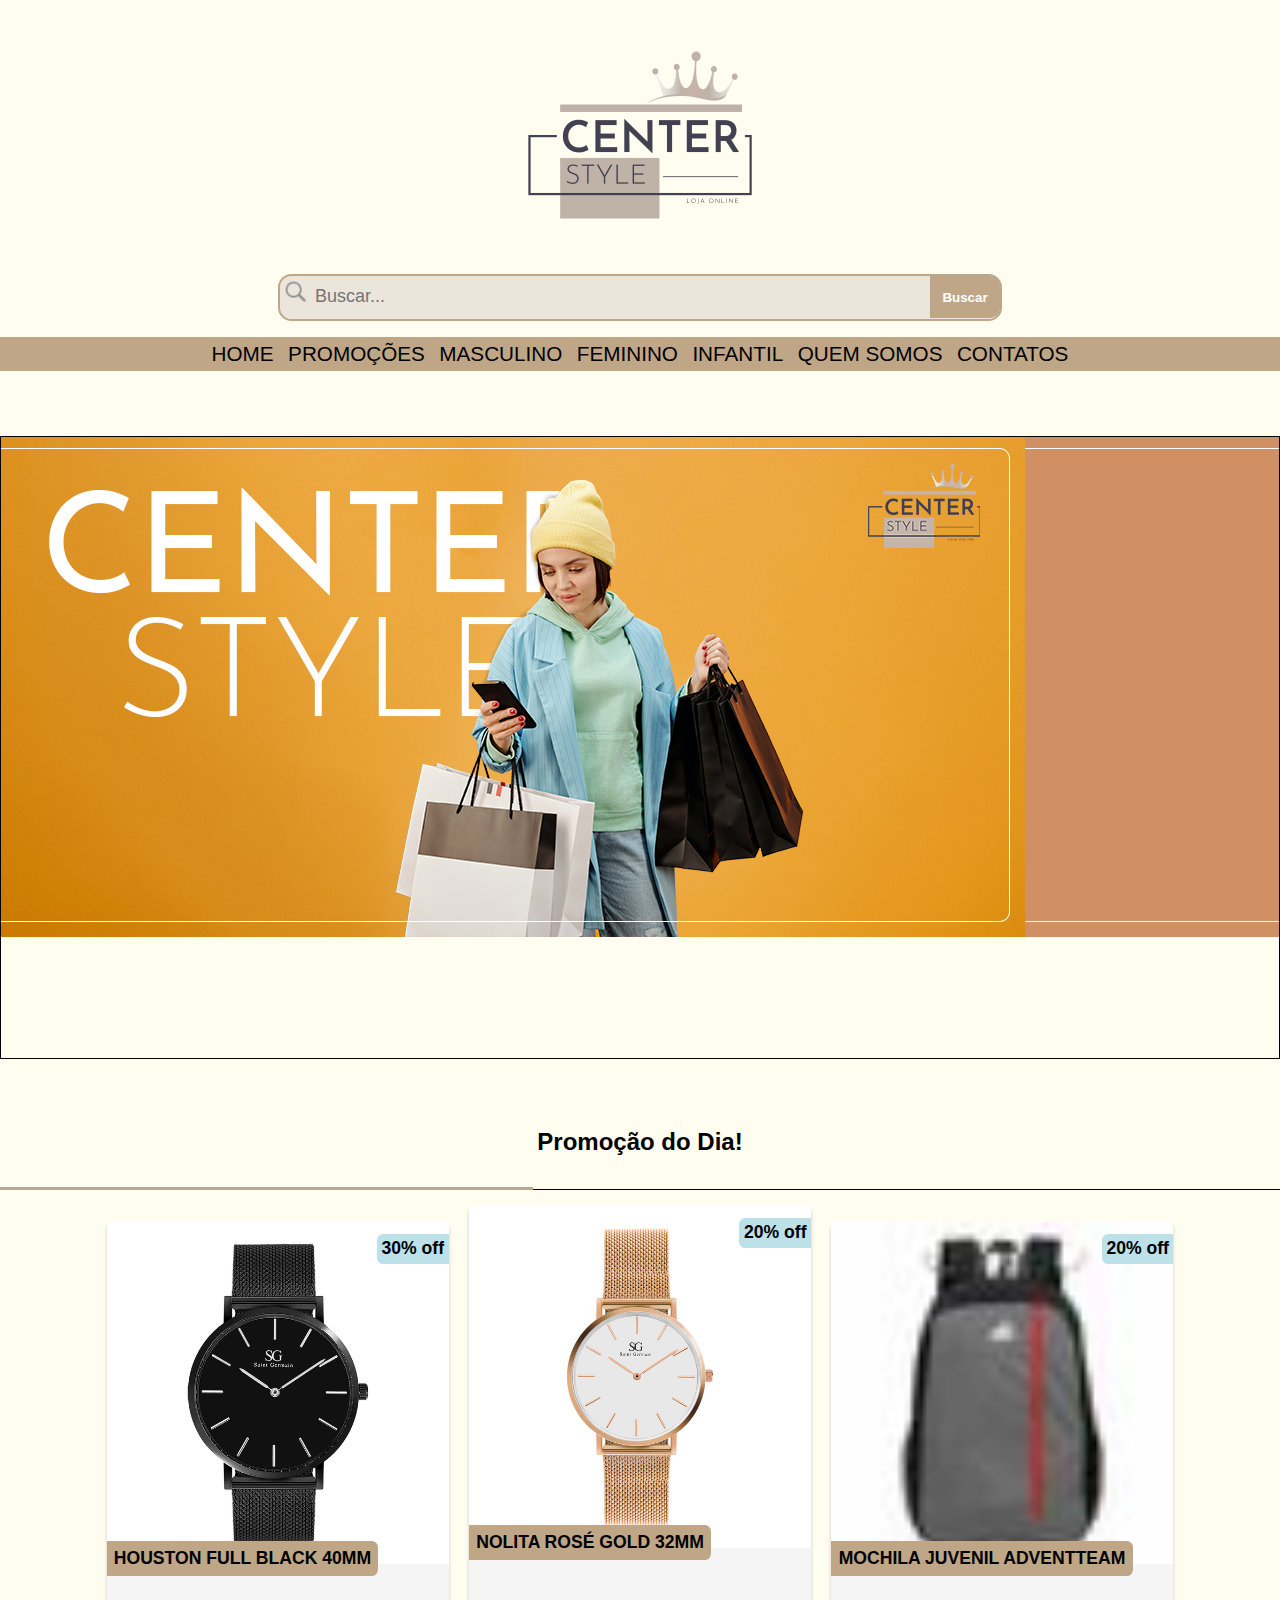
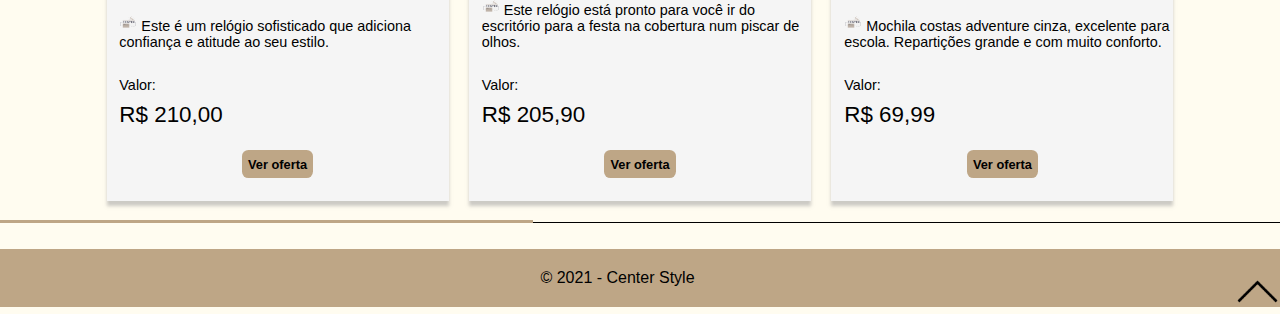
<file: Center Style/index.html>
<!DOCTYPE html>
<html>
    <head lang="pt-br">
        <title>Center Style </title>
        <meta charset="UTF-8"/>
        <meta name="author" content="Robert Vagner">
        <meta name="description" content="Center Style é uma loja online que atende apenas o Sul de Minas, conheça os nossos produtos.">
        <meta name="keywords" content="loja, roupas, minas gerais, variedades, novidade, center, style">
        <meta name="viewport" content="width=device-width, initial-scale=1"/>
        <link rel="shortcut icon" href="./img/logo/Center Style.png">
        <!-- Todo css da página -->
        <style>
            html {
                scroll-behavior: smooth;
            }
            body{
                background-color: rgb(255, 252, 240);
                text-align: center;
                margin: auto;
                font-family: Verdana, Geneva, Tahoma, sans-serif;
            }
            .imagem{
                width: 30vh;
            }
            /* css do item de busca */
            #divBusca{
                align-items: center;
                text-align: center;
                margin: auto;
                background-color:rgb(236, 229, 220);
                border:solid 2px rgb(190, 166, 134);
                border-radius:1.5vh;
                width:80vh;
                height:4.8vh;
            }

            #txtBusca{
                float:left;
                background-color:transparent;
                padding-left:5px;
                font-size:18px;
                border:none;
                height:4.4vh;
                width:60vh;
            }

            #btnBusca{
                border:none;
                float: right;
                height:4.7vh;
                border-radius:0 1.1vh 1.1vh 0;
                width:70px;
                font-weight:bold;
                color: white;
                background:rgb(190, 166, 134);
            }
            #divBusca img{
                float:left;
                width: 30px;
            }
            /* css do menu institucional */
            .menuinst{
                width: 100%;
            }
            .menuinst ul{
                background: rgb(190, 166, 134);
                padding: 5px;
            }
            .menuinst ul li{
                display: inline;
                list-style-type: none;
            }
            .menuinst ul li a{
                font-family: Verdana, Geneva, Tahoma, sans-serif;
                text-decoration: none;
                color: black;
                text-transform: uppercase;
                font-size: 2.3vh;
                padding: 0px 5px;
            }
            .menuinst ul li a:hover{
                background: burlywood;
                border-radius: 15%;
            }
            /* css do efeito carrosel nas imagens */
            .carrossel{
                overflow: hidden;
                width: 100%;
            }
            .carrossel ul{
                width: 0;
                padding: 0;
                margin: 50px auto;
                width: 142vh;
                height: 69vh;
                outline: 0.5px solid black;
                display: flex;
                overflow: hidden;
            }
            .carrossel ul li{
                list-style-type: none;
                position: relative;
                animation: slide 20s infinite ease-out;
            }
            /* efeito de carrosel, movimentos */
            @keyframes slide{
                0%{left: 0px;}
                10%{left: 0px;}
                20%{left: -1024px;}
                30%{left: -1024px;}
                40%{left: -2048px;}
                50%{left: -2048px;}
                60%{left: -3072px;}
                70%{left: -3072px;}
                80%{left: -4096px;}
                90%{left: -4096px;}
                100%{left: 0px;}
            }
            /*aqui é o css dos traços*/
            .traços {
                display:inline-flex;
                width: 100%;
                position: relative;
                align-items: baseline;
            }
            .traços #t1 {
                height: 3px;
                border: none;
                background-color: rgb(190, 166, 134);
                width: 50%;
            }
            .traços #t2 {
                height: 1px;
                border: none;
                background-color: black;
                width: 70%;
            }
            /*Promoções*/
            .promoção{
                right: 0%;
                font-size: 1.1em;
                position: absolute;
                padding: 0.5vh;
                top: -1%;
                background-color: rgb(188, 225, 233);
                border-radius: 0.5vw 0vw 0vw 0.5vw;
                font-weight: bold;
            } 
            .pacotes{  
                display:inline-block;
                position: relative;
                box-shadow: 0vw 0.37vw 0.26vw rgba(153, 153, 153, 0.5);
                margin:0.5em;
                padding:0%;
                width: 38vmin;
                height: auto;
                background-color: rgb(245, 245, 245); 
                color:black ;
                padding-bottom: 5px;
            }
            
            .pacotes button {
                margin-bottom: 2vh;
                padding: 0.7vh;
                border:none;
                background-color: rgb(190, 166, 134);
                border-radius: 0.5vw 0.5vw 0.5vw 0.5vw;
                font-weight: bold;
                font-size: 0.8rem;
            }
            .pacotes button a{
                text-decoration: none;
                color: inherit;
            }
            .pacotes button:hover {
                background-color: rgb(219, 202, 180);
                cursor: pointer;
            }
            .pacotes h2{
                text-transform: uppercase;
                text-align:center;
                font-size: 1.1em;
                margin-left: 0%;
                margin-bottom: 0%;
                margin-top: -8%;
                position: absolute;
                background-color:rgb(190, 166, 134);
                padding: 0.8vh;
                border-radius: 0vw 0.5vw 0.5vw 0vw;
            }
            .pacotes:hover {
                transform: scale(1.1);
                transition: transform 0.2s ease 0.2s;
                border:1px solid rgb(107, 52, 52);
                border-style: solid;
            }
            .pacotes img{
                width: 100%;
            /*border-radius: 1vw 1vw 0vw 0vw;*/
            }
            .pacotes #icon{
                width: 18px;
                height: 18px;
            }
            .pacotes #saída{
                text-align: left;
                margin-top: 3vh;
                margin-left: 1vmax;
                font-size: 0.9em;
            }
            .pacotes #info{
                text-align: left;
                margin-top: 3vh;
                margin-left: 1vmax;
                font-size: 0.9rem;
                margin-bottom: 1vh;
            }
            .pacotes #valor{
                text-align: left;
                margin-top: 0%;
                margin-left: 1vmax;
                font-size: 1.4em;
            }
            /* rodapé da página */
            footer{
                font-family: Verdana, Geneva, Tahoma, sans-serif;
                background: rgb(190, 166, 134);
                color: black;
                padding: 20px 0;
                text-align: center;
                font-weight: 100;
            }
            footer img{
                width: 5vh;
                float: right;
            }

        </style>
     </head>
     <!--Aqui começa o corpo da página-->
     <body id="bg">
        <div class="container">
            <header>
                <!-- logo inicial da página -->
                <img class="imagem" src="./img/logo/01.png" id="topo"/>
                <!-- Html do item de busca -->
                <div id="divBusca">
                    <img src="./img/logo/search.png" alt="Buscar..."/>
                    <input type="text" id="txtBusca" placeholder="Buscar..."/>
                    <button id="btnBusca" onclick="alert('A busca ainda não está habilitada!')">Buscar</button>
                </div>
                <!-- Menu institucional -->
                <div class="menuinst">
                    <ul>
                        <li><a href="./index.html">Home</a></li>
                        <li><a href="./promocoes.html" target="blank">Promoções</a></li>
                        <li><a href="#topo">Masculino</a></li>
                        <li><a href="#topo">Feminino</a></li>
                        <li><a href="#topo">Infantil</a></li>
                        <li><a href="#topo">Quem Somos</a></li>
                        <li><a href="#topo">Contatos</a></li>
                    </ul>
                </div>
            </header>
            <!-- Lista com as imagens do carrosel -->
            <div class="carrossel">
                <ul>
                    <li>
                        <img src="./img/carrossel/01.jpg" alt="">
                    </li>
                    <li>
                        <img src="./img/carrossel/02.jpg" alt="">
                    </li>
                    <li>
                        <img src="./img/carrossel/03.jpg" alt="">
                    </li>
                    <li>
                        <img src="./img/carrossel/04.jpg" alt="">
                    </li>
                    <li>
                        <img src="./img/carrossel/05.jpg" alt="">
                    </li>
                </ul>
            </div>
            <div class="conteudo">
                <h2 id="promocoes">Promoção do Dia!</h2>
                <!--Traços depois do texto tíulo-->
                <div class="traços">
                    <hr id="t1"><hr id="t2">
                </div> 
                <!--pacotes de promoções-->
                <div class="pacotes">
                    <img id="relógioimg2" src="./img/conteudo/HOUSTON FULL BLACK 40MM - R$190/01.jpg" alt="relógio masculino">
                    <p class="promoção">30% off</p>
                  <h2> HOUSTON FULL BLACK 40MM </h2><br><br>
                  <p id="saída">
                      <img src="./img/logo/01.png" alt="icon" id="icon">
                      Este é um relógio sofisticado que adiciona confiança e atitude ao seu estilo.
                  </p>
                  <p id="info">Valor:</p>
                  <p id="valor">R$ 210,00</p>
                  <button><a href="./relogio1.html" target="blank">Ver oferta</a></button>
                  </div>
          
                  <div class="pacotes">
                      <img id="relogioimg2" src="./img/conteudo/NOLITA ROSÉ GOLD 32MM - R$190,00/01.jpg" alt="relógio feminino">
                      <p class="promoção">20% off</p>
                     <h2> NOLITA ROSÉ GOLD 32MM </h2><br><br>
                     <p id="saída">
                      <img src="./img/logo/01.png" alt="icon" id="icon"> 
                      Este relógio está pronto para você ir do escritório para a festa na cobertura num piscar de olhos.
                     </p>
                     <p id="info">Valor:</p>
                     <p id="valor">R$ 205,90</p>
                     <button><a href="./relogio2.html" target="blank">Ver oferta</a></button>
                  </div>
          
                  <div class="pacotes">
                    <img id="mochila" src="./img/conteudo/Mochila juvenil adventteam - R$32,29/01.jpg" alt="Mochila">
                    <p class="promoção">20% off</p>
                  <h2> Mochila juvenil adventteam</h2><br><br>
                  <p id="saída">
                    <img src="./img/logo/01.png" alt="icon" id="icon"> 
                    Mochila costas adventure cinza, excelente para escola. Repartições grande e com muito conforto.
                  </p>
                  <p id="info">Valor:</p>
                  <p id="valor">R$ 69,99</p>
                  <button><a href="./mochila1.html" target="blank">Ver oferta</a></button>
                  </div>          
            </div>
            <!--Traços depois do texto tíulo-->
            <div class="traços">
                <hr id="t1"><hr id="t2">
            </div> 
            <br><br>
        </div>
            <!-- Rodapé da Página -->
            <div class="rodape">
                <footer>
                    <div class="fim">
                        <span>&copy; 2021 - Center Style</span>
                        <a href="#topo"><img src="./img/logo/seta.png" class="seta" alt="" title="Voltar ao Topo"></a>
                    </div>
                </footer>
            </div>        
    </body>

</html>
</file>
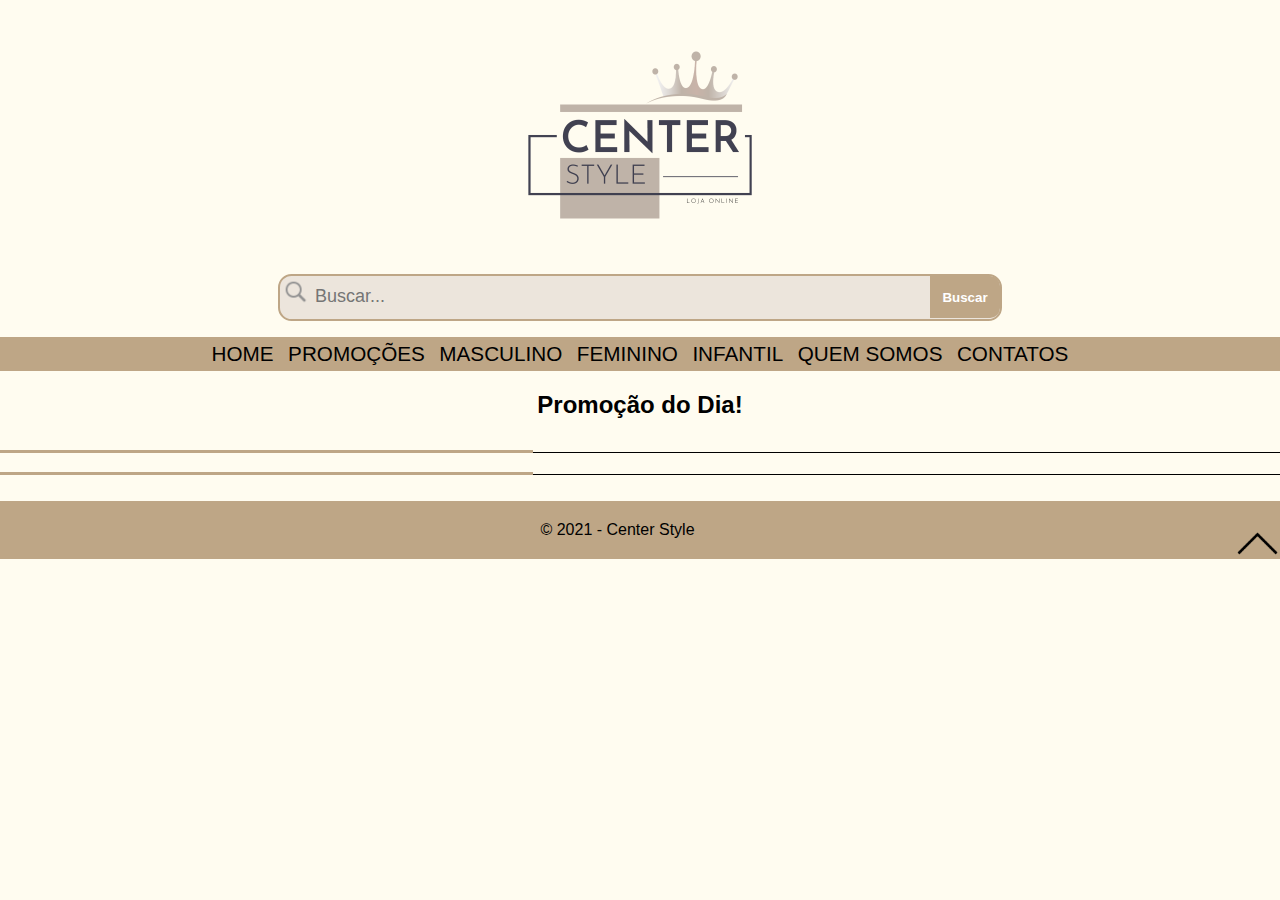
<file: Center Style/mochila1.html>
<!DOCTYPE html>
<html>
    <head lang="pt-br">
        <title>Center Style </title>
        <meta charset="UTF-8"/>
        <meta name="author" content="Robert Vagner">
        <meta name="description" content="Center Style é uma loja online que atende apenas o Sul de Minas, conheça os nossos produtos.">
        <meta name="keywords" content="loja, roupas, minas gerais, variedades, novidade, center, style">
        <meta name="viewport" content="width=device-width, initial-scale=1"/>
        <link rel="shortcut icon" href="./img/logo/Center Style.png">
        <!-- Todo css da página -->
        <style>
            html {
                scroll-behavior: smooth;
            }
            body{
                background-color: rgb(255, 252, 240);
                text-align: center;
                margin: auto;
                font-family: Verdana, Geneva, Tahoma, sans-serif;
            }
            .imagem{
                width: 30vh;
            }
            /* css do item de busca */
            #divBusca{
                align-items: center;
                text-align: center;
                margin: auto;
                background-color:rgb(236, 229, 220);
                border:solid 2px rgb(190, 166, 134);
                border-radius:1.5vh;
                width:80vh;
                height:4.8vh;
            }

            #txtBusca{
                float:left;
                background-color:transparent;
                padding-left:5px;
                font-size:18px;
                border:none;
                height:4.4vh;
                width:60vh;
            }

            #btnBusca{
                border:none;
                float: right;
                height:4.7vh;
                border-radius:0 1.1vh 1.1vh 0;
                width:70px;
                font-weight:bold;
                color: white;
                background:rgb(190, 166, 134);
            }
            #divBusca img{
                float:left;
                width: 30px;
            }
            /* css do menu institucional */
            .menuinst{
                width: 100%;
            }
            .menuinst ul{
                background: rgb(190, 166, 134);
                padding: 5px;
            }
            .menuinst ul li{
                display: inline;
                list-style-type: none;
            }
            .menuinst ul li a{
                font-family: Verdana, Geneva, Tahoma, sans-serif;
                text-decoration: none;
                color: black;
                text-transform: uppercase;
                font-size: 2.3vh;
                padding: 0px 5px;
            }
            .menuinst ul li a:hover{
                background: burlywood;
                border-radius: 15%;
            }
            /* css do efeito carrosel nas imagens */
            .carrossel{
                overflow: hidden;
                width: 100%;
            }
            .carrossel ul{
                width: 0;
                padding: 0;
                margin: 50px auto;
                width: 142vh;
                height: 69vh;
                outline: 0.5px solid black;
                display: flex;
                overflow: hidden;
            }
            .carrossel ul li{
                list-style-type: none;
                position: relative;
                animation: slide 20s infinite ease-out;
            }
            /* efeito de carrosel, movimentos */
            @keyframes slide{
                0%{left: 0px;}
                10%{left: 0px;}
                20%{left: -1024px;}
                30%{left: -1024px;}
                40%{left: -2048px;}
                50%{left: -2048px;}
                60%{left: -3072px;}
                70%{left: -3072px;}
                80%{left: -4096px;}
                90%{left: -4096px;}
                100%{left: 0px;}
            }
            /*aqui é o css dos traços*/
            .traços {
                display:inline-flex;
                width: 100%;
                position: relative;
                align-items: baseline;
            }
            .traços #t1 {
                height: 3px;
                border: none;
                background-color: rgb(190, 166, 134);
                width: 50%;
            }
            .traços #t2 {
                height: 1px;
                border: none;
                background-color: black;
                width: 70%;
            }
            /*Promoções*/
            .promoção{
                right: 0%;
                font-size: 1.1em;
                position: absolute;
                padding: 0.5vh;
                top: -1%;
                background-color: rgb(188, 225, 233);
                border-radius: 0.5vw 0vw 0vw 0.5vw;
                font-weight: bold;
            } 
            .pacotes{  
                display:inline-block;
                position: relative;
                box-shadow: 0vw 0.37vw 0.26vw rgba(153, 153, 153, 0.5);
                margin:0.5em;
                padding:0%;
                width: 38vmin;
                height: auto;
                background-color: rgb(245, 245, 245); 
                color:black ;
                padding-bottom: 5px;
            }
            
            .pacotes button {
                margin-bottom: 2vh;
                padding: 0.7vh;
                border:none;
                background-color: rgb(190, 166, 134);
                border-radius: 0.5vw 0.5vw 0.5vw 0.5vw;
                font-weight: bold;
                font-size: 0.8rem;
            }
            .pacotes button:hover {
                background-color: rgb(219, 202, 180);
                cursor: pointer;
            }
            .pacotes h2{
                text-transform: uppercase;
                text-align:center;
                font-size: 1.1em;
                margin-left: 0%;
                margin-bottom: 0%;
                margin-top: -8%;
                position: absolute;
                background-color:rgb(190, 166, 134);
                padding: 0.8vh;
                border-radius: 0vw 0.5vw 0.5vw 0vw;
            }
            .pacotes:hover {
                transform: scale(1.1);
                transition: transform 0.2s ease 0.2s;
                border:1px solid rgb(107, 52, 52);
                border-style: solid;
            }
            .pacotes img{
                width: 100%;
            /*border-radius: 1vw 1vw 0vw 0vw;*/
            }
            .pacotes #icon{
                width: 18px;
                height: 18px;
            }
            .pacotes #saída{
                text-align: left;
                margin-top: 3vh;
                margin-left: 1vmax;
                font-size: 0.9em;
            }
            .pacotes #info{
                text-align: left;
                margin-top: 3vh;
                margin-left: 1vmax;
                font-size: 0.9rem;
                margin-bottom: 1vh;
            }
            .pacotes #valor{
                text-align: left;
                margin-top: 0%;
                margin-left: 1vmax;
                font-size: 1.4em;
            }
            /* rodapé da página */
            footer{
                font-family: Verdana, Geneva, Tahoma, sans-serif;
                background: rgb(190, 166, 134);
                color: black;
                padding: 20px 0;
                text-align: center;
                font-weight: 100;
            }
            footer img{
                width: 5vh;
                float: right;
            }

        </style>
     </head>
     <!--Aqui começa o corpo da página-->
     <body id="bg">
        <div class="container">
            <header>
                <!-- logo inicial da página -->
                <img class="imagem" src="./img/logo/01.png" id="topo"/>
                <!-- Html do item de busca -->
                <div id="divBusca">
                    <img src="./img/logo/search.png" alt="Buscar..."/>
                    <input type="text" id="txtBusca" placeholder="Buscar..."/>
                    <button id="btnBusca" onclick="alert('A busca ainda não está habilitada!')">Buscar</button>
                </div>
                <!-- Menu institucional -->
                <div class="menuinst">
                    <ul>
                        <li><a href="./index.html" target="blank">Home</a></li>
                        <li><a href="./promocoes.html" target="blank">Promoções</a></li>
                        <li><a href="#topo">Masculino</a></li>
                        <li><a href="#topo">Feminino</a></li>
                        <li><a href="#topo">Infantil</a></li>
                        <li><a href="#topo">Quem Somos</a></li>
                        <li><a href="#topo">Contatos</a></li>
                    </ul>
                </div>
            </header>
            <div class="conteudo">
                <h2 id="promocoes">Promoção do Dia!</h2>
                <!--Traços depois do texto tíulo-->
                <div class="traços">
                    <hr id="t1"><hr id="t2">
                </div> 
            </div>    
            <!--Traços depois do texto tíulo-->
            <div class="traços">
                <hr id="t1"><hr id="t2">
            </div> 
            <br><br>
        </div>
            <!-- Rodapé da Página -->
            <div class="rodape">
                <footer>
                    <div class="fim">
                        <span>&copy; 2021 - Center Style</span>
                        <a href="#topo"><img src="./img/logo/seta.png" class="seta" alt="" title="Voltar ao Topo"></a>
                    </div>
                </footer>
            </div>        
    </body>

</html>
</file>
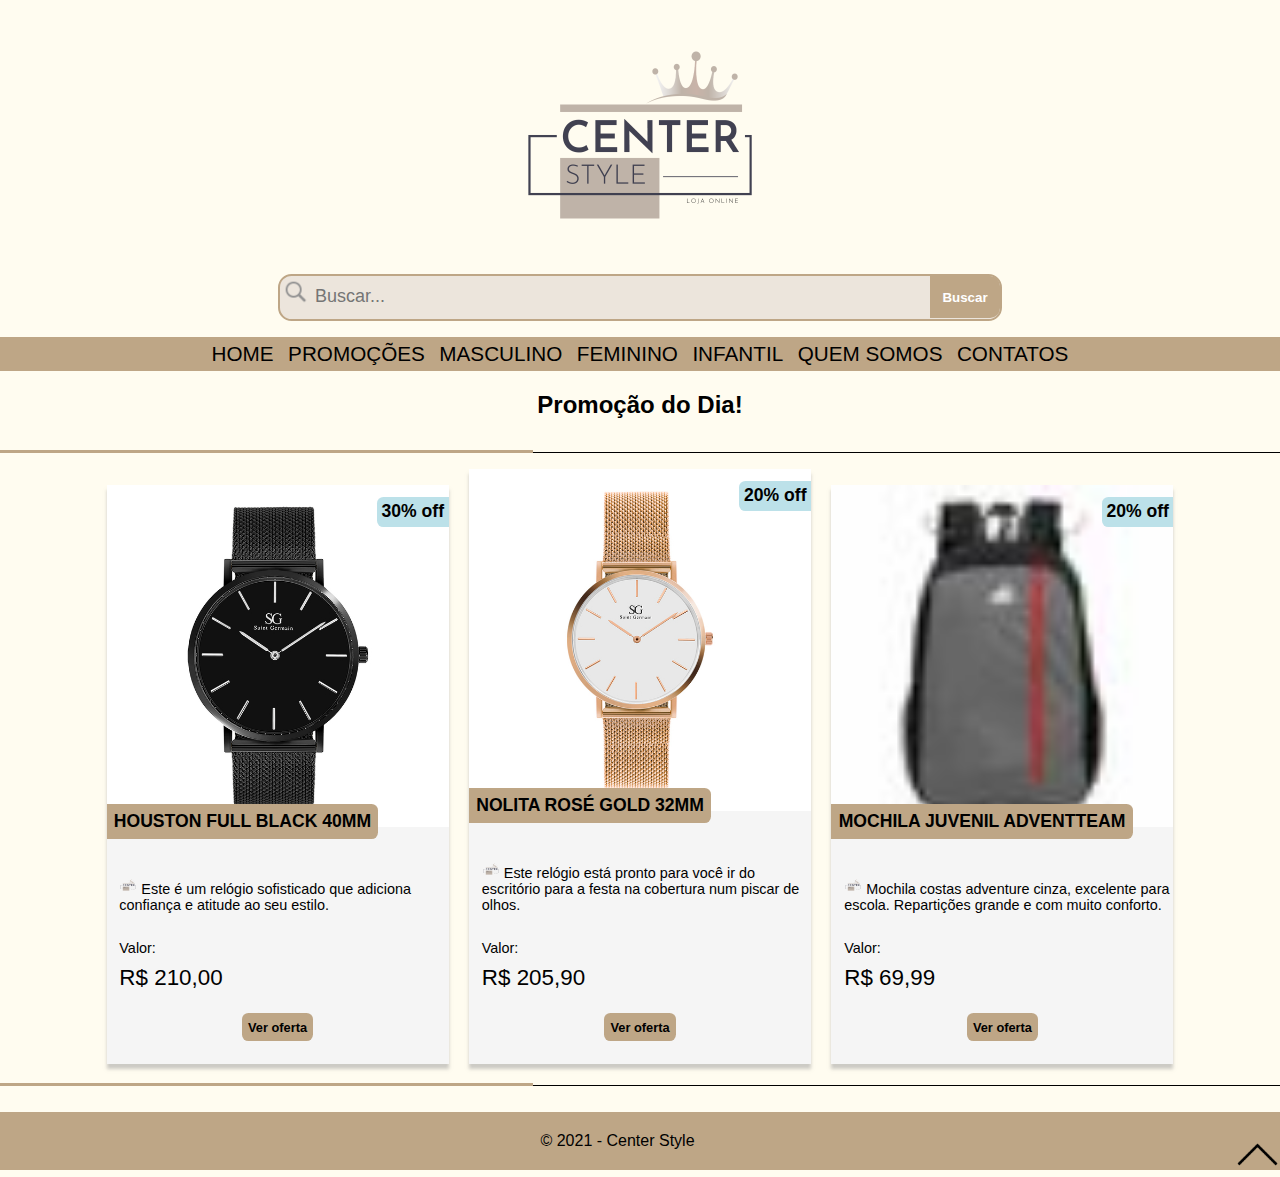
<file: Center Style/promocoes.html>
<!DOCTYPE html>
<html>
    <head lang="pt-br">
        <title>Center Style </title>
        <meta charset="UTF-8"/>
        <meta name="author" content="Robert Vagner">
        <meta name="description" content="Center Style é uma loja online que atende apenas o Sul de Minas, conheça os nossos produtos.">
        <meta name="keywords" content="loja, roupas, minas gerais, variedades, novidade, center, style">
        <meta name="viewport" content="width=device-width, initial-scale=1"/>
        <link rel="shortcut icon" href="./img/logo/Center Style.png">
        <!-- Todo css da página -->
        <style>
            html {
                scroll-behavior: smooth;
            }
            body{
                background-color: rgb(255, 252, 240);
                text-align: center;
                margin: auto;
                font-family: Verdana, Geneva, Tahoma, sans-serif;
            }
            .imagem{
                width: 30vh;
            }
            /* css do item de busca */
            #divBusca{
                align-items: center;
                text-align: center;
                margin: auto;
                background-color:rgb(236, 229, 220);
                border:solid 2px rgb(190, 166, 134);
                border-radius:1.5vh;
                width:80vh;
                height:4.8vh;
            }

            #txtBusca{
                float:left;
                background-color:transparent;
                padding-left:5px;
                font-size:18px;
                border:none;
                height:4.4vh;
                width:60vh;
            }

            #btnBusca{
                border:none;
                float: right;
                height:4.7vh;
                border-radius:0 1.1vh 1.1vh 0;
                width:70px;
                font-weight:bold;
                color: white;
                background:rgb(190, 166, 134);
            }
            #divBusca img{
                float:left;
                width: 30px;
            }
            /* css do menu institucional */
            .menuinst{
                width: 100%;
            }
            .menuinst ul{
                background: rgb(190, 166, 134);
                padding: 5px;
            }
            .menuinst ul li{
                display: inline;
                list-style-type: none;
            }
            .menuinst ul li a{
                font-family: Verdana, Geneva, Tahoma, sans-serif;
                text-decoration: none;
                color: black;
                text-transform: uppercase;
                font-size: 2.3vh;
                padding: 0px 5px;
            }
            .menuinst ul li a:hover{
                background: burlywood;
                border-radius: 15%;
            }
            /* css do efeito carrosel nas imagens */
            .carrossel{
                overflow: hidden;
                width: 100%;
            }
            .carrossel ul{
                width: 0;
                padding: 0;
                margin: 50px auto;
                width: 142vh;
                height: 69vh;
                outline: 0.5px solid black;
                display: flex;
                overflow: hidden;
            }
            .carrossel ul li{
                list-style-type: none;
                position: relative;
                animation: slide 20s infinite ease-out;
            }
            /* efeito de carrosel, movimentos */
            @keyframes slide{
                0%{left: 0px;}
                10%{left: 0px;}
                20%{left: -1024px;}
                30%{left: -1024px;}
                40%{left: -2048px;}
                50%{left: -2048px;}
                60%{left: -3072px;}
                70%{left: -3072px;}
                80%{left: -4096px;}
                90%{left: -4096px;}
                100%{left: 0px;}
            }
            /*aqui é o css dos traços*/
            .traços {
                display:inline-flex;
                width: 100%;
                position: relative;
                align-items: baseline;
            }
            .traços #t1 {
                height: 3px;
                border: none;
                background-color: rgb(190, 166, 134);
                width: 50%;
            }
            .traços #t2 {
                height: 1px;
                border: none;
                background-color: black;
                width: 70%;
            }
            /*Promoções*/
            .promoção{
                right: 0%;
                font-size: 1.1em;
                position: absolute;
                padding: 0.5vh;
                top: -1%;
                background-color: rgb(188, 225, 233);
                border-radius: 0.5vw 0vw 0vw 0.5vw;
                font-weight: bold;
            } 
            .pacotes{  
                display:inline-block;
                position: relative;
                box-shadow: 0vw 0.37vw 0.26vw rgba(153, 153, 153, 0.5);
                margin:0.5em;
                padding:0%;
                width: 38vmin;
                height: auto;
                background-color: rgb(245, 245, 245); 
                color:black ;
                padding-bottom: 5px;
            }
            
            .pacotes button {
                margin-bottom: 2vh;
                padding: 0.7vh;
                border:none;
                background-color: rgb(190, 166, 134);
                border-radius: 0.5vw 0.5vw 0.5vw 0.5vw;
                font-weight: bold;
                font-size: 0.8rem;
            }
            .pacotes button a{
                text-decoration: none;
                color: inherit;
            }
            .pacotes button:hover {
                background-color: rgb(219, 202, 180);
                cursor: pointer;
            }
            .pacotes h2{
                text-transform: uppercase;
                text-align:center;
                font-size: 1.1em;
                margin-left: 0%;
                margin-bottom: 0%;
                margin-top: -8%;
                position: absolute;
                background-color:rgb(190, 166, 134);
                padding: 0.8vh;
                border-radius: 0vw 0.5vw 0.5vw 0vw;
            }
            .pacotes:hover {
                transform: scale(1.1);
                transition: transform 0.2s ease 0.2s;
                border:1px solid rgb(107, 52, 52);
                border-style: solid;
            }
            .pacotes img{
                width: 100%;
            /*border-radius: 1vw 1vw 0vw 0vw;*/
            }
            .pacotes #icon{
                width: 18px;
                height: 18px;
            }
            .pacotes #saída{
                text-align: left;
                margin-top: 3vh;
                margin-left: 1vmax;
                font-size: 0.9em;
            }
            .pacotes #info{
                text-align: left;
                margin-top: 3vh;
                margin-left: 1vmax;
                font-size: 0.9rem;
                margin-bottom: 1vh;
            }
            .pacotes #valor{
                text-align: left;
                margin-top: 0%;
                margin-left: 1vmax;
                font-size: 1.4em;
            }
            /* rodapé da página */
            footer{
                font-family: Verdana, Geneva, Tahoma, sans-serif;
                background: rgb(190, 166, 134);
                color: black;
                padding: 20px 0;
                text-align: center;
                font-weight: 100;
            }
            footer img{
                width: 5vh;
                float: right;
            }

        </style>
     </head>
     <!--Aqui começa o corpo da página-->
     <body id="bg">
        <div class="container">
            <header>
                <!-- logo inicial da página -->
                <img class="imagem" src="./img/logo/01.png" id="topo"/>
                <!-- Html do item de busca -->
                <div id="divBusca">
                    <img src="./img/logo/search.png" alt="Buscar..."/>
                    <input type="text" id="txtBusca" placeholder="Buscar..."/>
                    <button id="btnBusca" onclick="alert('A busca ainda não está habilitada!')">Buscar</button>
                </div>
                <!-- Menu institucional -->
                <div class="menuinst">
                    <ul>
                        <li><a href="./index.html" target="blank">Home</a></li>
                        <li><a href="#promocoes">Promoções</a></li>
                        <li><a href="#topo">Masculino</a></li>
                        <li><a href="#topo">Feminino</a></li>
                        <li><a href="#topo">Infantil</a></li>
                        <li><a href="#topo">Quem Somos</a></li>
                        <li><a href="#topo">Contatos</a></li>
                    </ul>
                </div>
            </header>
            <div class="conteudo">
                <h2 id="promocoes">Promoção do Dia!</h2>
                <!--Traços depois do texto tíulo-->
                <div class="traços">
                    <hr id="t1"><hr id="t2">
                </div> 
                <!--pacotes de promoções-->
                <div class="pacotes">
                    <img id="relógioimg2" src="./img/conteudo/HOUSTON FULL BLACK 40MM - R$190/01.jpg" alt="relógio masculino">
                    <p class="promoção">30% off</p>
                  <h2> HOUSTON FULL BLACK 40MM </h2><br><br>
                  <p id="saída">
                      <img src="./img/logo/01.png" alt="icon" id="icon">
                      Este é um relógio sofisticado que adiciona confiança e atitude ao seu estilo.
                  </p>
                  <p id="info">Valor:</p>
                  <p id="valor">R$ 210,00</p>
                  <button><a href="./relogio1.html" target="blank">Ver oferta</a></button>
                  </div>
          
                  <div class="pacotes">
                      <img id="relogioimg2" src="./img/conteudo/NOLITA ROSÉ GOLD 32MM - R$190,00/01.jpg" alt="relógio feminino">
                      <p class="promoção">20% off</p>
                     <h2> NOLITA ROSÉ GOLD 32MM </h2><br><br>
                     <p id="saída">
                      <img src="./img/logo/01.png" alt="icon" id="icon"> 
                      Este relógio está pronto para você ir do escritório para a festa na cobertura num piscar de olhos.
                     </p>
                     <p id="info">Valor:</p>
                     <p id="valor">R$ 205,90</p>
                     <button>Ver oferta</button>
                  </div>
          
                  <div class="pacotes">
                    <img id="mochila" src="./img/conteudo/Mochila juvenil adventteam - R$32,29/01.jpg" alt="Mochila">
                    <p class="promoção">20% off</p>
                  <h2> Mochila juvenil adventteam</h2><br><br>
                  <p id="saída">
                    <img src="./img/logo/01.png" alt="icon" id="icon"> 
                    Mochila costas adventure cinza, excelente para escola. Repartições grande e com muito conforto.
                  </p>
                  <p id="info">Valor:</p>
                  <p id="valor">R$ 69,99</p>
                  <button>Ver oferta </button>
                  </div>          
            </div>
            <!--Traços depois do texto tíulo-->
            <div class="traços">
                <hr id="t1"><hr id="t2">
            </div> 
            <br><br>
        </div>
            <!-- Rodapé da Página -->
            <div class="rodape">
                <footer>
                    <div class="fim">
                        <span>&copy; 2021 - Center Style</span>
                        <a href="#topo"><img src="./img/logo/seta.png" class="seta" alt="" title="Voltar ao Topo"></a>
                    </div>
                </footer>
            </div>        
    </body>

</html>
</file>
